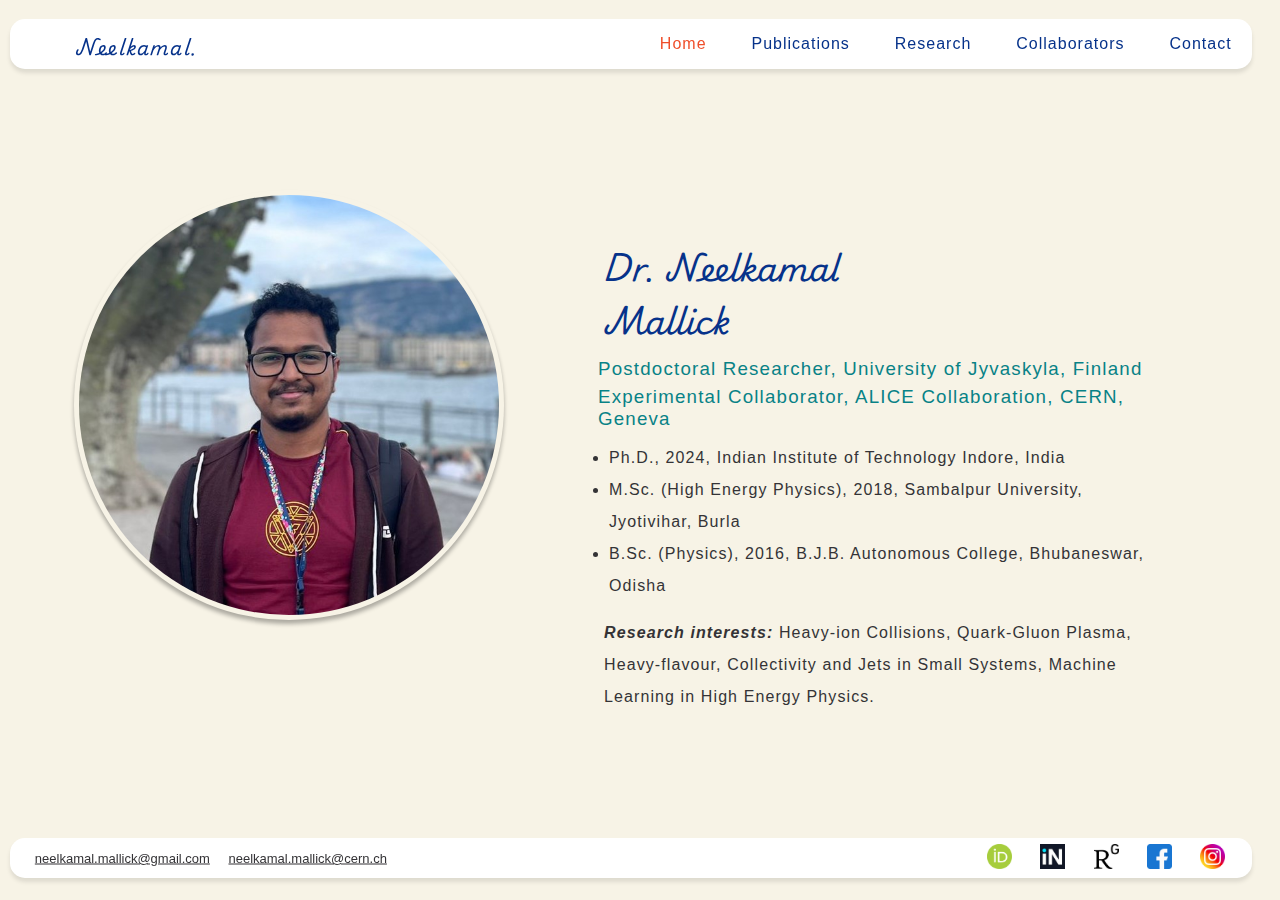
<file: index.html>
<!DOCTYPE html>
<html lang="en">
<head>
    <meta charset="UTF-8">
    <meta name="viewport" content="width=device-width, initial-scale=1.0">
    <title>Home</title>
    <link rel="stylesheet" href="styles.css">
    <link rel="preconnect" href="https://fonts.googleapis.com">
    <link rel="preconnect" href="https://fonts.gstatic.com" crossorigin>
    <link href="https://fonts.googleapis.com/css2?family=Playwrite+DK+Uloopet:wght@100..400&display=swap" rel="stylesheet">
    <link rel="stylesheet" href="https://cdnjs.cloudflare.com/ajax/libs/font-awesome/4.7.0/css/font-awesome.min.css">
    <meta name="description" content="Personal website of Neelkamal Mallick, Experimental High Energy Physicist at ALICE Collaboration, CERN">
    <link rel="icon" type="image/x-icon" href="favicon.ico">
    <link rel="preload" href="pictures/dp.jpg" as="image">
</head>
<body>
    <header class="top">
        <h1>Neelkamal.</h1>
        <a href="index.html" class="active">Home</a>
        <a href="publication.html">Publications</a>
        <a href="research.html">Research</a>
        <a href="collaborators.html">Collaborators</a>
        <a href="contact.html">Contact</a>
    </header>

    <main class="midpanel">
        <img class="dp" src="pictures/dp.jpg" alt="Neelkamal Mallick">
        <div class="intro">
            <h1>Dr. Neelkamal Mallick</h1>
            <h3>Postdoctoral Researcher, University of Jyvaskyla, Finland</h3>
            <h3>Experimental Collaborator, ALICE Collaboration, CERN, Geneva</h3>
            <ul>
                <!-- <li>Postdoctoral Researcher, 2024-present, University of Jyvaskyla, Finland</li> -->
                <li>Ph.D., 2024, Indian Institute of Technology Indore, India</li>
                <li>M.Sc. (High Energy Physics), 2018, Sambalpur University, Jyotivihar, Burla</li>
                <li>B.Sc. (Physics), 2016, B.J.B. Autonomous College, Bhubaneswar, Odisha</li>
            </ul>
            <p>
                <b><i>Research interests:</i></b> Heavy-ion Collisions, Quark-Gluon Plasma, Heavy-flavour,
                Collectivity and Jets in Small Systems, Machine Learning in High Energy Physics.
            </p>
        </div> 
    </main>


    <footer class="bottom">
        <div class="bottom_left">   
            <!-- <img width=25px height=25px src="icons/gmail.png"> -->
            <!-- <h6>E-mail:</h6> -->
            <a href="mailto:neelkamal.mallick@gmail.com" target="_blank">neelkamal.mallick@gmail.com</a>
            <a href="mailto:neelkamal.mallick@cern.ch" target="_blank">neelkamal.mallick@cern.ch</a>
        </div>
        <div class="bottom_right">
            <a href="https://orcid.org/0000-0003-2706-1025" target="_blank"><img src="icons/orcid.png" width=25px height=25px></a>
            <a href="https://inspirehep.net/authors/1821891" target="_blank"><img src="icons/inspire.webp" width=25px height=25px></a>
            <a href="https://www.researchgate.net/profile/Neelkamal-Mallick" target="_blank"><img src="icons/rg.png" width=25px height=25px></a>
            <a href="https://www.facebook.com/neelkamalmallick019" target="_blank"><img width=25px height=25px src="icons/facebook.png"></a>
            <a href="https://www.instagram.com/neelkamalmallick" target="_blank"><img width=25px height=25px src="icons/instagram.png"></a>    
        </div>
    </footer>
    


    <!-- <a href="#">Link</a>
    <section class="sect" id="vision">
        <h1>My Vision</h1>
    </section>
    <section class="sect1" id="res">
        <h1>My Research</h1>
    </section>

    <section class="sect" id="vision">
        <h1>My Vision</h1>
    </section>
    <section class="sect1" id="res">
        <h1>My Research</h1>
    </section> -->
</body>
</html>
</file>
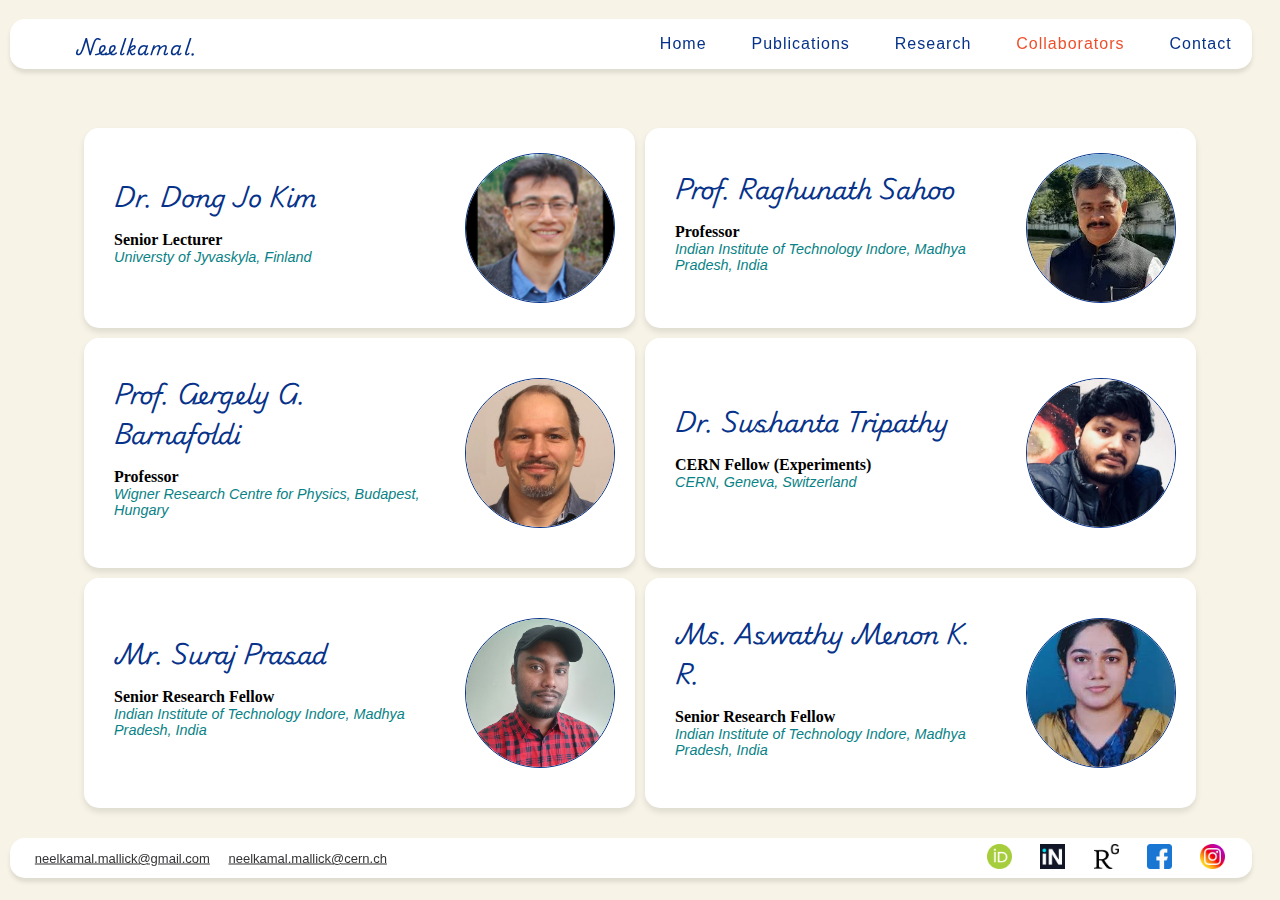
<file: collaborators.html>
<!DOCTYPE html>
<html lang="en">
<head>
    <meta charset="UTF-8">
    <meta name="viewport" content="width=device-width, initial-scale=1.0">
    <title>Collaborators</title>
    <link rel="stylesheet" href="styles.css">
    <link rel="preconnect" href="https://fonts.googleapis.com">
    <link rel="preconnect" href="https://fonts.gstatic.com" crossorigin>
    <link href="https://fonts.googleapis.com/css2?family=Playwrite+DK+Uloopet:wght@100..400&display=swap" rel="stylesheet">
    <link rel="stylesheet" href="https://cdnjs.cloudflare.com/ajax/libs/font-awesome/4.7.0/css/font-awesome.min.css">
    <link rel="stylesheet" href="dark-theme.css" disabled id="dark-theme">
</head>
<body>
    <header class="top">
        <h1>Neelkamal.</h1>
        <a href="index.html">Home</a>
        <a href="publication.html">Publications</a>
        <a href="research.html">Research</a>
        <a href="collaborators.html" class="active">Collaborators</a>
        <a href="contact.html">Contact</a>
    </header>

    <div class="midpanel-collaborators">
        <div class="collaborators-grid">
            <!-- Card 1 -->
            <div class="collaborator-card">
                <div class="collaborator-info">
                    <h3>Dr. Dong Jo Kim</h3>
                    <h4>Senior Lecturer</h4>
                    <p class="affiliation">Universty of Jyvaskyla, Finland</p>
                    <!-- <p class="description">
                        Study of the quark-gluon plasma in heavy-ion collisions with ALICE.
                    </p> -->
                </div>
                <div class="collaborator-image">
                    <img src="pictures/DJKim.jpg" alt="Dr. Dong Jo Kim">
                </div>
            </div>

            <!-- Card 2 -->
            <div class="collaborator-card">
                <div class="collaborator-info">
                    <h3>Prof. Raghunath Sahoo</h3>
                    <h4>Professor</h4>
                    <p class="affiliation">Indian Institute of Technology Indore, Madhya Pradesh, India</p>
                    <!-- <p class="description">
                        Study of the quark-gluon plasma in heavy-ion collisions with ALICE.
                    </p> -->
                </div>
                <div class="collaborator-image">
                    <img src="pictures/Raghunath.jpg" alt="Prof. Raghunath Sahoo">
                </div>
            </div>


            <!-- Card 3 -->
            <div class="collaborator-card">
                <div class="collaborator-info">
                    <h3>Prof. Gergely G. Barnafoldi</h3>
                    <h4>Professor</h4>
                    <p class="affiliation">Wigner Research Centre for Physics, Budapest, Hungary</p>
                    <!-- <p class="description">
                        Brief description of research interests and collaboration.
                    </p> -->
                </div>
                <div class="collaborator-image">
                    <img src="pictures/BarnafoldiGergely.jpg" alt="Prof. Gergely G. Barnafoldi">
                </div>
            </div>

            <!-- Card 4 -->
            <div class="collaborator-card">
                <div class="collaborator-info">
                    <h3>Dr. Sushanta Tripathy</h3>
                    <h4>CERN Fellow (Experiments)</h4>
                    <p class="affiliation">CERN, Geneva, Switzerland</p>
                    <!-- <p class="description">
                        Brief description of research interests and collaboration.
                    </p> -->
                </div>
                <div class="collaborator-image">
                    <img src="pictures/Sushanta.jpg" alt="Dr. Sushanta Tripathy">
                </div>
            </div>

            <!-- Card 5 -->
            <div class="collaborator-card">
                <div class="collaborator-info">
                    <h3>Mr. Suraj Prasad</h3>
                    <h4>Senior Research Fellow</h4>
                    <p class="affiliation">Indian Institute of Technology Indore, Madhya Pradesh, India</p>
                    <!-- <p class="description">
                        Brief description of research interests and collaboration.
                    </p> -->
                </div>
                <div class="collaborator-image">
                    <img src="pictures/SPrasad.jpg" alt="Mr. Suraj Prasad">
                </div>
            </div>

            <!-- Card 6 -->
            <div class="collaborator-card">
                <div class="collaborator-info">
                    <h3>Ms. Aswathy Menon K. R.</h3>
                    <h4>Senior Research Fellow</h4>
                    <p class="affiliation">Indian Institute of Technology Indore, Madhya Pradesh, India</p>
                    <!-- <p class="description">
                        Brief description of research interests and collaboration.
                    </p> -->
                </div>
                <div class="collaborator-image">

                    <img src="pictures/AMenon.jpg" alt="Ms. Aswathy Menon K. R.">
                </div>
            </div>
        </div>

    </div>

    <div class="bottom">
        <div class="bottom_left">   
            <!-- <img width=25px height=25px src="icons/gmail.png"> -->
            <!-- <h6>E-mail:</h6> -->
            <a href="mailto:neelkamal.mallick@gmail.com" target="_blank">neelkamal.mallick@gmail.com</a>
            <a href="mailto:neelkamal.mallick@cern.ch" target="_blank">neelkamal.mallick@cern.ch</a>
        </div>
        <div class="bottom_right">
            <a href="https://orcid.org/0000-0003-2706-1025" target="_blank"><img src="icons/orcid.png" width=25px height=25px></a>
            <a href="https://inspirehep.net/authors/1821891" target="_blank"><img src="icons/inspire.webp" width=25px height=25px></a>
            <a href="https://www.researchgate.net/profile/Neelkamal-Mallick" target="_blank"><img src="icons/rg.png" width=25px height=25px></a>
            <a href="https://www.facebook.com/neelkamalmallick019" target="_blank"><img width=25px height=25px src="icons/facebook.png"></a>
            <a href="https://www.instagram.com" target="_blank"><img width=25px height=25px src="icons/instagram.png"></a>    
        </div>
    </div>
    


    <!-- <a href="#">Link</a>
    <section class="sect" id="vision">
        <h1>My Vision</h1>
    </section>
    <section class="sect1" id="res">
        <h1>My Research</h1>
    </section>

    <section class="sect" id="vision">
        <h1>My Vision</h1>
    </section>
    <section class="sect1" id="res">
        <h1>My Research</h1>
    </section> -->
    
</body>
</html>
</file>
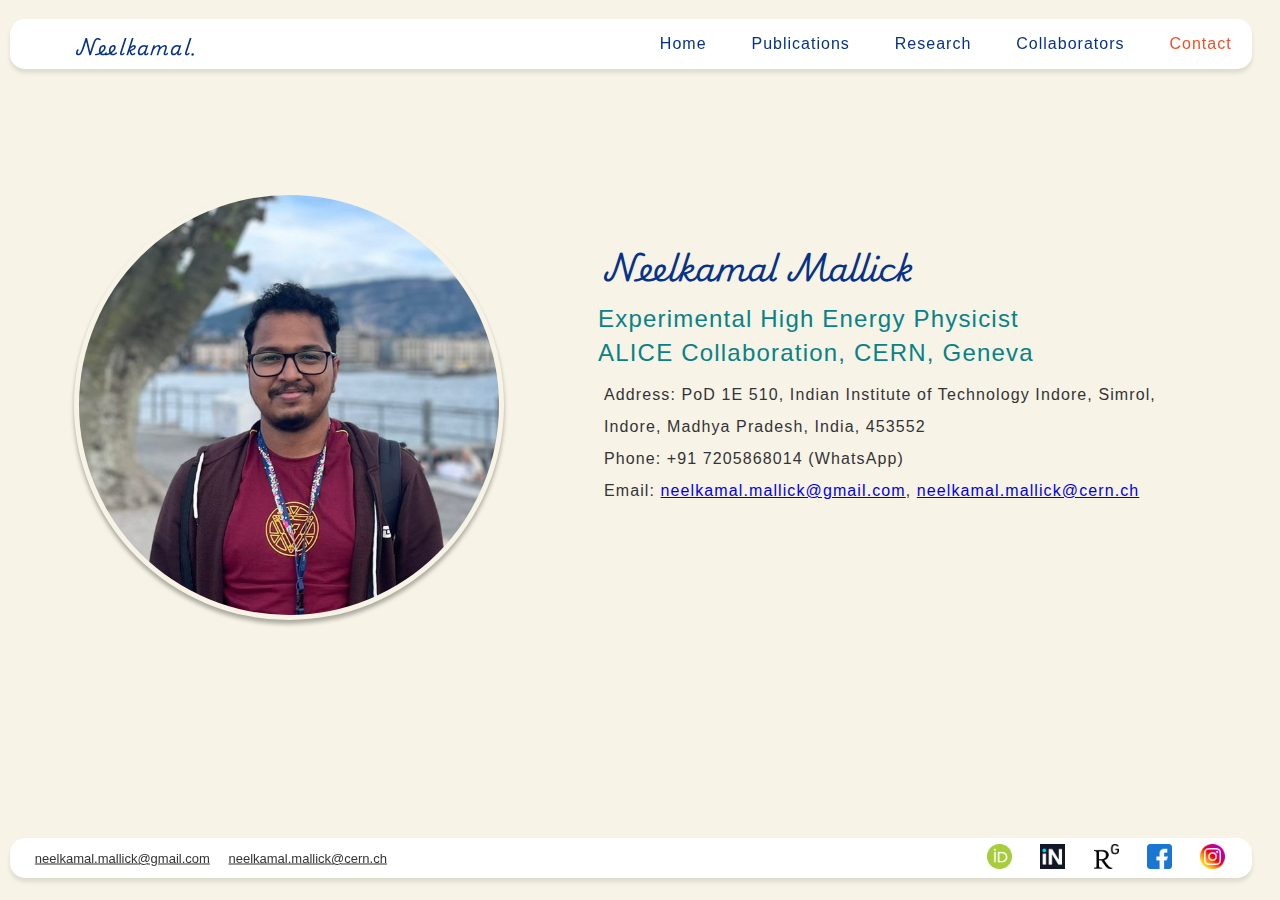
<file: contact.html>
<!DOCTYPE html>
<html lang="en">
<head>
    <meta charset="UTF-8">
    <meta name="viewport" content="width=device-width, initial-scale=1.0">
    <title>Contact</title>
    <link rel="stylesheet" href="styles.css">
    <link rel="preconnect" href="https://fonts.googleapis.com">
    <link rel="preconnect" href="https://fonts.gstatic.com" crossorigin>
    <link href="https://fonts.googleapis.com/css2?family=Playwrite+DK+Uloopet:wght@100..400&display=swap" rel="stylesheet">
    <link rel="stylesheet" href="https://cdnjs.cloudflare.com/ajax/libs/font-awesome/4.7.0/css/font-awesome.min.css">
    <link rel="stylesheet" href="dark-theme.css" disabled id="dark-theme">
</head>
<body>
    <header class="top">
        <h1>Neelkamal.</h1>
        <a href="index.html">Home</a>
        <a href="publication.html">Publications</a>
        <a href="research.html">Research</a>
        <a href="collaborators.html">Collaborators</a>
        <a href="contact.html" class="active">Contact</a>
    </header>

    <div class="midpanel">
        <img class="dp" src="pictures/dp.jpg"></img>
        <div class="intro">
            <h1>Neelkamal Mallick</h1>
            <h2>Experimental High Energy Physicist</h2>
            <h2>ALICE Collaboration, CERN, Geneva</h2>
            <p>Address: PoD 1E 510, Indian Institute of Technology Indore, Simrol,
                <br>Indore, Madhya Pradesh, India, 453552<br>
                Phone: +91 7205868014 (WhatsApp) <br>
                Email: <a href="mailto:neelkamal.mallick@gmail.com" target="_blank">neelkamal.mallick@gmail.com</a>, 
                <a href="mailto:neelkamal.mallick@cern.ch" target="_blank">neelkamal.mallick@cern.ch</a>
            </p>
        </div> 
        
    </div>

    <div class="bottom">
        <div class="bottom_left">   
            <!-- <img width=25px height=25px src="icons/gmail.png"> -->
            <!-- <h6>E-mail:</h6> -->
            <a href="mailto:neelkamal.mallick@gmail.com" target="_blank">neelkamal.mallick@gmail.com</a>
            <a href="mailto:neelkamal.mallick@cern.ch" target="_blank">neelkamal.mallick@cern.ch</a>
        </div>
        <div class="bottom_right">
            <a href="https://orcid.org/0000-0003-2706-1025" target="_blank"><img src="icons/orcid.png" width=25px height=25px></a>
            <a href="https://inspirehep.net/authors/1821891" target="_blank"><img src="icons/inspire.webp" width=25px height=25px></a>
            <a href="https://www.researchgate.net/profile/Neelkamal-Mallick" target="_blank"><img src="icons/rg.png" width=25px height=25px></a>
            <a href="https://www.facebook.com/neelkamalmallick019" target="_blank"><img width=25px height=25px src="icons/facebook.png"></a>
            <a href="https://www.instagram.com" target="_blank"><img width=25px height=25px src="icons/instagram.png"></a>    
        </div>
    </div>
    


    <!-- <a href="#">Link</a>
    <section class="sect" id="vision">
        <h1>My Vision</h1>
    </section>
    <section class="sect1" id="res">
        <h1>My Research</h1>
    </section>

    <section class="sect" id="vision">
        <h1>My Vision</h1>
    </section>
    <section class="sect1" id="res">
        <h1>My Research</h1>
    </section> -->
    
</body>
</html>
</file>
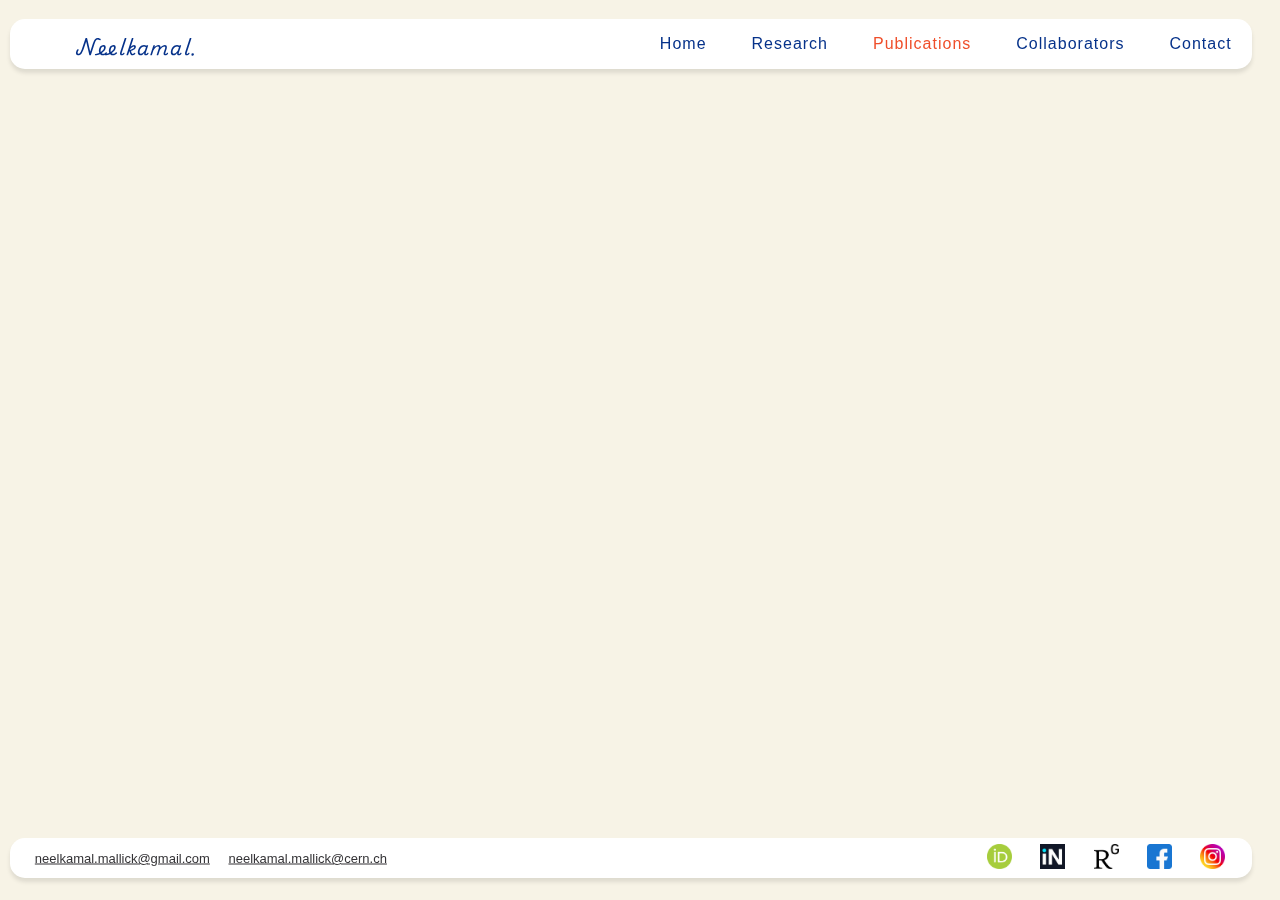
<file: publication.html>
<!DOCTYPE html>
<html lang="en">
<head>
    <meta charset="UTF-8">
    <meta name="viewport" content="width=device-width, initial-scale=1.0">
    <title>Publications</title>
    <link rel="stylesheet" href="styles.css">
    <link rel="preconnect" href="https://fonts.googleapis.com">
    <link rel="preconnect" href="https://fonts.gstatic.com" crossorigin>
    <link href="https://fonts.googleapis.com/css2?family=Playwrite+DK+Uloopet:wght@100..400&display=swap" rel="stylesheet">
    <link rel="stylesheet" href="https://cdnjs.cloudflare.com/ajax/libs/font-awesome/4.7.0/css/font-awesome.min.css">
</head>
<body>
    <div class="top">
        <h1>Neelkamal.</h1>
        <a href="index.html">Home</a>
        <a href="research.html">Research</a>
        <a href="publication.html" class="active">Publications</a>
        <a href="collaborators.html">Collaborators</a>
        <a href="contact.html">Contact</a>
    </div>

    <div class="midpanel">
        
    </div>

    <div class="bottom">
        <div class="bottom_left">   
            <!-- <img width=25px height=25px src="icons/gmail.png"> -->
            <!-- <h6>E-mail:</h6> -->
            <a href="mailto:neelkamal.mallick@gmail.com" target="_blank">neelkamal.mallick@gmail.com</a>
            <a href="mailto:neelkamal.mallick@cern.ch" target="_blank">neelkamal.mallick@cern.ch</a>
        </div>
        <div class="bottom_right">
            <a href="https://orcid.org/0000-0003-2706-1025" target="_blank"><img src="icons/orcid.png" width=25px height=25px></a>
            <a href="https://inspirehep.net/authors/1821891" target="_blank"><img src="icons/inspire.webp" width=25px height=25px></a>
            <a href="https://www.researchgate.net/profile/Neelkamal-Mallick" target="_blank"><img src="icons/rg.png" width=25px height=25px></a>
            <a href="https://www.facebook.com/neelkamalmallick019" target="_blank"><img width=25px height=25px src="icons/facebook.png"></a>
            <a href="https://www.instagram.com" target="_blank"><img width=25px height=25px src="icons/instagram.png"></a>    
        </div>
    </div>
    


    <!-- <a href="#">Link</a>
    <section class="sect" id="vision">
        <h1>My Vision</h1>
    </section>
    <section class="sect1" id="res">
        <h1>My Research</h1>
    </section>

    <section class="sect" id="vision">
        <h1>My Vision</h1>
    </section>
    <section class="sect1" id="res">
        <h1>My Research</h1>
    </section> -->
    
</body>
</html>
</file>
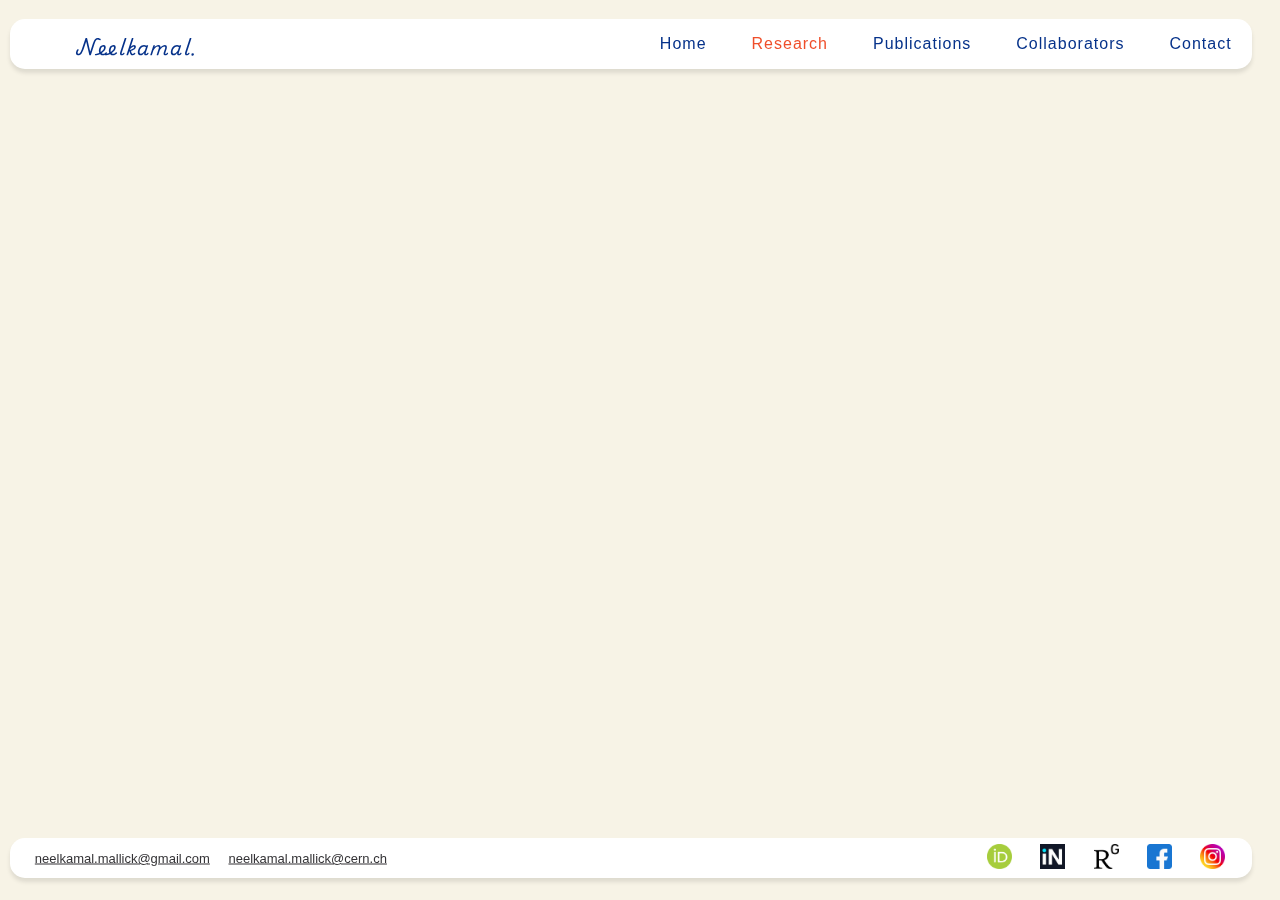
<file: research.html>
<!DOCTYPE html>
<html lang="en">
<head>
    <meta charset="UTF-8">
    <meta name="viewport" content="width=device-width, initial-scale=1.0">
    <title>Research</title>
    <link rel="stylesheet" href="styles.css">
    <link rel="preconnect" href="https://fonts.googleapis.com">
    <link rel="preconnect" href="https://fonts.gstatic.com" crossorigin>
    <link href="https://fonts.googleapis.com/css2?family=Playwrite+DK+Uloopet:wght@100..400&display=swap" rel="stylesheet">
    <link rel="stylesheet" href="https://cdnjs.cloudflare.com/ajax/libs/font-awesome/4.7.0/css/font-awesome.min.css">
</head>
<body>
    <div class="top">
        <h1>Neelkamal.</h1>
        <a href="index.html">Home</a>
        <a href="research.html" class="active">Research</a>
        <a href="publication.html">Publications</a>
        <a href="collaborators.html">Collaborators</a>
        <a href="contact.html">Contact</a>
    </div>

    <div class="midpanel">
        
    </div>

    <div class="bottom">
        <div class="bottom_left">   
            <!-- <img width=25px height=25px src="icons/gmail.png"> -->
            <!-- <h6>E-mail:</h6> -->
            <a href="mailto:neelkamal.mallick@gmail.com" target="_blank">neelkamal.mallick@gmail.com</a>
            <a href="mailto:neelkamal.mallick@cern.ch" target="_blank">neelkamal.mallick@cern.ch</a>
        </div>
        <div class="bottom_right">
            <a href="https://orcid.org/0000-0003-2706-1025" target="_blank"><img src="icons/orcid.png" width=25px height=25px></a>
            <a href="https://inspirehep.net/authors/1821891" target="_blank"><img src="icons/inspire.webp" width=25px height=25px></a>
            <a href="https://www.researchgate.net/profile/Neelkamal-Mallick" target="_blank"><img src="icons/rg.png" width=25px height=25px></a>
            <a href="https://www.facebook.com/neelkamalmallick019" target="_blank"><img width=25px height=25px src="icons/facebook.png"></a>
            <a href="https://www.instagram.com" target="_blank"><img width=25px height=25px src="icons/instagram.png"></a>    
        </div>
    </div>
    


    <!-- <a href="#">Link</a>
    <section class="sect" id="vision">
        <h1>My Vision</h1>
    </section>
    <section class="sect1" id="res">
        <h1>My Research</h1>
    </section>

    <section class="sect" id="vision">
        <h1>My Vision</h1>
    </section>
    <section class="sect1" id="res">
        <h1>My Research</h1>
    </section> -->
    
</body>
</html>
</file>
<file: dark-theme.css>
/* Dark theme colors and overrides */
:root {
    --primary-blue: rgb(100, 150, 255);
    --accent-orange: rgba(255, 99, 71, 0.88);
    --teal: rgb(64, 224, 208);
    --text-gray: rgb(200, 200, 200);
    --background: #1a1a1a;
    --white: #2d2d2d;
    --card-bg: #2d2d2d;
    --shadow: rgba(0, 0, 0, .3);
}

/* Override base styles for dark theme */
body {
    background-color: var(--background);
}

.top, .bottom {
    background-color: var(--card-bg);
    box-shadow: 0 4px 4px var(--shadow);
}

.top > h1 {
    color: var(--primary-blue);
}

.top > h1:hover {
    color: var(--accent-orange);
}

.top > a {
    color: var(--primary-blue);
}

.top > a:hover {
    color: var(--accent-orange);
}

.top > a.active {
    color: var(--accent-orange);
}

/* Profile section */
.dp {
    box-shadow: 0 4px 4px rgba(0, 0, 0, 0.5);
}

.dp:hover {
    box-shadow: 0 4px 4px var(--teal);
}

/* Introduction section */
.intro > h1 {
    color: var(--primary-blue);
}

.intro > h1:hover {
    color: var(--accent-orange);
}

.intro > h2 {
    color: var(--teal);
}

.intro > ul,
.intro > p {
    color: var(--text-gray);
}

/* Footer section */
.bottom_left > a {
    color: var(--text-gray);
}

.bottom_left > a:hover {
    color: var(--primary-blue);
}

/* Invert icons for better visibility */
.bottom_right img {
    filter: invert(0.8);
}
</file>
<file: styles.css>
/* Add CSS reset at the beginning */
* {
    margin: 0;
    padding: 0;
    box-sizing: border-box;
}

/* Use CSS variables for consistent colors */
:root {
    --primary-blue: rgb(6, 50, 138);
    --accent-orange: rgba(237, 53, 12, 0.88);
    --teal: rgb(8, 130, 134);
    --text-gray: rgb(52, 51, 54);
    --background: #f7f3e6;
    --white: #fff;
}

body{
    display: flex;
    /* flex-direction: column; */
    background-color: #f7f3e6;
    /* background-image: url('\pictures\bgimage.jpg'); */
}

.top {
    display: flex;
    flex-direction: row;
    justify-content: flex-end;
    align-items: center;
    gap: 25px;
    position: fixed;
    top: 1%;
    width: 97%;
    height: 50px;
    border-radius: 15px;
    background-color: var(--white);
    font-size: medium;
    text-align: center;
    margin: 10px;
    padding: 10px;
    box-shadow: 0 4px 4px rgba(0, 0, 0, .1);
    z-index: 1;
}

.top > h1 {
    position: absolute;
    left: 5%;
    top: 50%;
    transform: translateY(-50%);
    font-family: "Playwrite DK Uloopet", cursive;
    font-optical-sizing: auto;
    font-weight: 900;
    font-style: normal;
    font-size: 1.2rem;
    letter-spacing: 1.2px;
    margin: 2px;
    padding: 2px;
    text-align: center;
    color: var(--primary-blue);
    transition: font-weight 0.3s ease-in-out,
     letter-spacing 0.4s ease-in-out,
     color 0.25s ease-in-out;  
  }

  .top > h1:hover{
    font-weight: 1500;
    letter-spacing: 2.5px;
    color: var(--accent-orange);
    overflow: hidden;
  }

.top > a {
    color: rgb(6, 50, 138);
    /* background-color: mediumaquamarine; */
    margin: 5px;
    padding: 5px;
    font-family: Verdana, Geneva, Tahoma, sans-serif;
    text-decoration: none;
    text-align: center;
    font-weight: normal;
    letter-spacing: 1px;
    transition: color 0.3s ease-in-out;
    
}

.top > a:hover {
    color: rgba(237, 53, 12, 0.88);
    /* font-weight: bold; */
}

.top > a.active{
    color: rgba(237, 53, 12, 0.88);
}

/* Original midpanel for other pages */
.midpanel{
    position: absolute;
    top: 20%;
    left: 5%;
    width: 90%;
    height: 75%;
    display: flex;
    flex-direction: row;
    justify-content: space-around;
    overflow: auto;
    /* background-color: bisque; */
}


/* New midpanel specifically for publication page */
.midpanel-publications {
    position: absolute;
    top: 12%;
    left: 5%;
    width: 90%;
    height: 75%;
    display: flex;
    flex-direction: row;
    justify-content: space-around;
    overflow: auto;
}

/* New midpanel specifically for collaborators page */
.midpanel-collaborators {
    position: absolute;
    top: 12%;
    left: 5%;
    width: 90%;
    height: 80%;
    display: flex;
    flex-direction: row;
    justify-content: space-around;
    overflow: auto;
}

.dp {
    /* position: relative;
    left: 5%; */
    height: 430px;
    width: 430px;
    margin: 10px;
    padding: 5px;
    /* background-color: #bbb; */
    border-radius:50%;
    /* border-color: rgb(206, 9, 224); */
    /* border-width: 10px;
    border-color: black; */
    box-shadow: 0 4px 4px rgba(0, 0, 0, 0.3);
    transition: box-shadow 0.3s ease-in-out;
    /* height 0.3s ease-in-out, width 0.3s ease-in-out; */
}

.dp:hover{
    box-shadow: 0 4px 4px  rgb(8, 130, 134);
    /* height: 422px;
    width: 422px; */
}

.intro {
     /* position: absolute; */
    /* left: 45%; */
    position: relative;
    top: 10px;
    width:800px;
    height:auto;
    margin:20px;
    margin-left:60px;
    padding:20px;
    /* background-color: rgb(212, 235, 120); */
    font-family: sans-serif;
    font-weight: bold;
}

.intro > h1{
    color: var(--primary-blue);
    /* background-color: mediumaquamarine; */
    margin: 5px;
    padding: 5px;
    font-family: "Playwrite DK Uloopet", cursive;
    text-decoration: none;
    text-align: left;
    font-weight: 900;
    transition: color 0.3s ease-in-out;
    width:55%;
}

.intro> h1:hover{
    color:  var(--accent-orange);
}

.intro > h2 {
    color: rgb(8, 130, 134);
    margin: 2px;
    padding: 2px;
    font-family: Verdana, Geneva, Tahoma, sans-serif;
    text-decoration: none;
    text-align: left;
    font-weight: 400;
    letter-spacing: 1.2px;
}

.intro > h3 {
    color: rgb(8, 130, 134);
    margin: 2px;
    padding: 2px;
    font-family: Verdana, Geneva, Tahoma, sans-serif;
    text-decoration: none;
    text-align: left;

    font-weight: 400;
    letter-spacing: 1.2px;
}



.intro > ul{
    color: rgb(52, 51, 54);
    margin: 5px 10px 5px 10px;
    padding: 5px;
    font-family: Verdana, Geneva, Tahoma, sans-serif;
    text-decoration: none;
    text-align: left;
    font-weight:400;
    letter-spacing: 1.1px;
    line-height: 200%;
}

.intro > p{
    color: rgb(52, 51, 54);
    margin: 5px;
    padding: 5px;
    font-family: Verdana, Geneva, Tahoma, sans-serif;
    text-decoration: none;
    text-align: left;
    font-weight: 400;
    letter-spacing: 1.1px;
    line-height: 200%;
}

.bottom {
    display: flex;
    flex-direction: row;
    justify-content: flex-end;
    align-items: center;
    gap: 25px;
    position: fixed;
    top: 92%;
    width: 97%;
    height: 40px;
    border-radius: 15px;
    background-color: var(--white);
    font-size: medium;
    margin: 10px;
    padding: 10px;
    box-shadow: 0 4px 4px rgba(0, 0, 0, .1);
}

.bottom_left {
    position: absolute;
    left: 2%;
    top: 50%;
    transform: translateY(-50%);
    display: flex;
    flex-direction: row;
    justify-content: flex-start;
    align-items: center;
    gap: 5%;
    height: 25px;
    width: 30%;
    font-family: Verdana, Geneva, Tahoma, sans-serif;
    text-align: left;
    font-weight: normal;
    font-size: small;
}

.bottom_left>a{
    color:  rgb(52, 51, 54);
    transition: color 0.3s ease-in-out;
}

.bottom_left>a:hover{
    color:  rgb(21, 18, 212);
}

.bottom_right{
    display: flex;
    flex-direction: row;
    justify-content: space-around;
    align-items: center;
    margin:1px;
    padding:1px;
    /* background-color: burlywood; */
    height:25px;
    width:22%;
}

.sect{
    width:auto;
    height:200px;
    border-radius: 5px;
    background-color: rgb(143, 246, 237);
    text-align: Justify; 
    font-size: medium;
    margin: 5px;
    padding: 5px;
}

.sect1{
    width:auto;
    height:200px;
    border-radius: 5px;
    background-color: rgb(219, 231, 158);
    text-align: Justify; 
    font-size: medium;
    margin: 5px;
    padding: 5px;
}

/* Add media queries for responsiveness */
@media screen and (max-width: 768px) {
    .midpanel {
        flex-direction: column;
        align-items: center;
    }
    
    .dp {
        height: 300px;
        width: 300px;
    }
    
    .intro {
        width: 90%;
        margin-left: 20px;
    }
}

@media screen and (max-width: 480px) {
    .top {
        gap: 15px;
        font-size: small;
    }
    
    .bottom_left {
        width: 40%;
        font-size: x-small;
    }
    
    .bottom_right {
        width: 30%;
    }
}

/* Add to your existing styles.css */
.theme-toggle {
    margin-left: 20px;
}

.theme-toggle button {
    background: none;
    border: none;
    cursor: pointer;
    font-size: 1.2rem;
    padding: 5px;
    border-radius: 50%;
    width: 35px;
    height: 35px;
    transition: background-color 0.3s ease;
}

.theme-toggle button:hover {
    background-color: rgba(0, 0, 0, 0.1);
}

/* Publication styles */
.publications {
    margin-top: 0%;  /* Shift up by 25% of viewport height */
    width: 90%;
    margin-left: auto;
    margin-right: auto;
}

.publications h2 {
    color: var(--primary-blue);
    font-family: "Playwrite DK Uloopet", cursive;
    font-size: 2em;
    margin-bottom: 30px;
}

.pub-list {
    display: flex;
    flex-direction: column;
    gap: 20px;
}

.pub-item {
    position: relative;
    padding-left: 40px;  /* Increased padding for number */
    background-color: var(--white);
    padding: 20px 20px 20px 60px;  /* Right, Bottom, Left padding adjusted */
    border-radius: 10px;
    box-shadow: 0 4px 4px rgba(0, 0, 0, .1);
    transition: transform 0.3s ease;
}

.pub-item:hover {
    transform: translateX(10px);
}

.pub-item .title {
    color: var(--primary-blue);
    font-weight: bold;
    margin-bottom: 10px;
    font-family: Verdana, Geneva, Tahoma, sans-serif;
}

.pub-item .authors {
    color: var(--text-gray);
    font-style: italic;
    margin-bottom: 5px;
    font-family: Verdana, Geneva, Tahoma, sans-serif;
}

.pub-item .journal {
    color: var(--teal);
    font-size: 0.9em;
    font-family: Verdana, Geneva, Tahoma, sans-serif;
}

.pub-number {
    position: absolute;
    left: 20px;  /* Increased left spacing */
    top: 20px;
    color: var(--primary-blue);
    font-weight: bold;
    font-family: Verdana, Geneva, Tahoma, sans-serif;
}

.journal-ref {
    position: relative;
    cursor: pointer;
    text-decoration: none;
    color: inherit;
}

.journal-ref:hover {
    color: var(--primary-blue);
    text-decoration: underline;
}

.journal-ref:hover::after {
    content: '↗';
    font-size: 0.8em;
    margin-left: 4px;
    vertical-align: super;
}

.pub-toggle {
    margin-bottom: 20px;
    display: flex;
    gap: 10px;
}

.pub-toggle-btn {
    padding: 8px 16px;
    border: 2px solid var(--primary-blue);
    background: none;
    color: var(--primary-blue);
    border-radius: 5px;
    cursor: pointer;
    font-family: Verdana, Geneva, Tahoma, sans-serif;
    transition: all 0.3s ease;
}

.pub-toggle-btn:hover {
    background-color: var(--primary-blue);
    color: white;
}

.pub-toggle-btn.active {
    background-color: var(--primary-blue);
    color: white;
}

.pub-metrics {
    display: flex;
    gap: 20px;
    margin-bottom: 20px;
    padding: 15px;
    background-color: var(--white);
    border-radius: 10px;
    box-shadow: 0 2px 4px rgba(0, 0, 0, 0.1);
}

.metric {
    font-family: Verdana, Geneva, Tahoma, sans-serif;
    color: var(--primary-blue);
    font-weight: bold;
}

.metric::before {
    content: '•';
    margin-right: 10px;
    color: var(--teal);
}

/* Update Collaborators Grid Layout */
.collaborators-grid {
    display: grid;
    grid-template-columns: repeat(2, 1fr); /* Two columns */
    gap: 10px;  /* Reduced from 30px to 20px */
    padding: 20px;
    width: 100%;
    max-width: 1200px; /* Limit maximum width */
    margin: 0 auto; /* Center the grid */
}

/* Collaborator Card */
.collaborator-card {
    background: var(--white);
    border-radius: 15px;
    overflow: hidden;
    box-shadow: 0 4px 6px rgba(0, 0, 0, 0.1);
    transition: transform 0.3s ease;
    display: flex;
    flex-direction: row;  /* Changed to row to place image on right */
    align-items: center;  /* Center items vertically */
    padding: 20px;
    gap: 20px;
}

.collaborator-card:hover {
    transform: translateY(-5px);
}

/* Collaborator Info */
.collaborator-info {
    flex: 1;  /* Take remaining space */
    padding: 10px;
}

.collaborator-info h3 {
    color: var(--primary-blue);
    font-family: "Playwrite DK Uloopet", cursive;
    margin: 0 0 15px 0;
    font-size: 1.5em;
}

.collaborator-info .affiliation {
    color: var(--teal);
    margin-bottom: 15px;
    font-family: Verdana, Geneva, Tahoma, sans-serif;
    font-style: italic;
    font-size: 0.9em;
}

.collaborator-info .description {
    color: var(--text-gray);
    line-height: 1.5;
    font-family: Verdana, Geneva, Tahoma, sans-serif;
    font-size: 0.95em;
    margin-bottom: 20px;
}

/* Collaborator Image */
.collaborator-image {
    width: 150px;  /* Fixed width */
    height: 150px;  /* Fixed height */
    flex-shrink: 0;  /* Prevent image from shrinking */
}

.collaborator-image img {
    width: 100%;
    height: 100%;
    object-fit: cover;
    border-radius: 50%;  /* Make image circular */
    border: 1px solid var(--primary-blue);  /* Optional: adds a border */
}

/* Responsive adjustments */
@media screen and (max-width: 768px) {
    .collaborators-grid {
        grid-template-columns: 1fr;
    }
}
</file>
